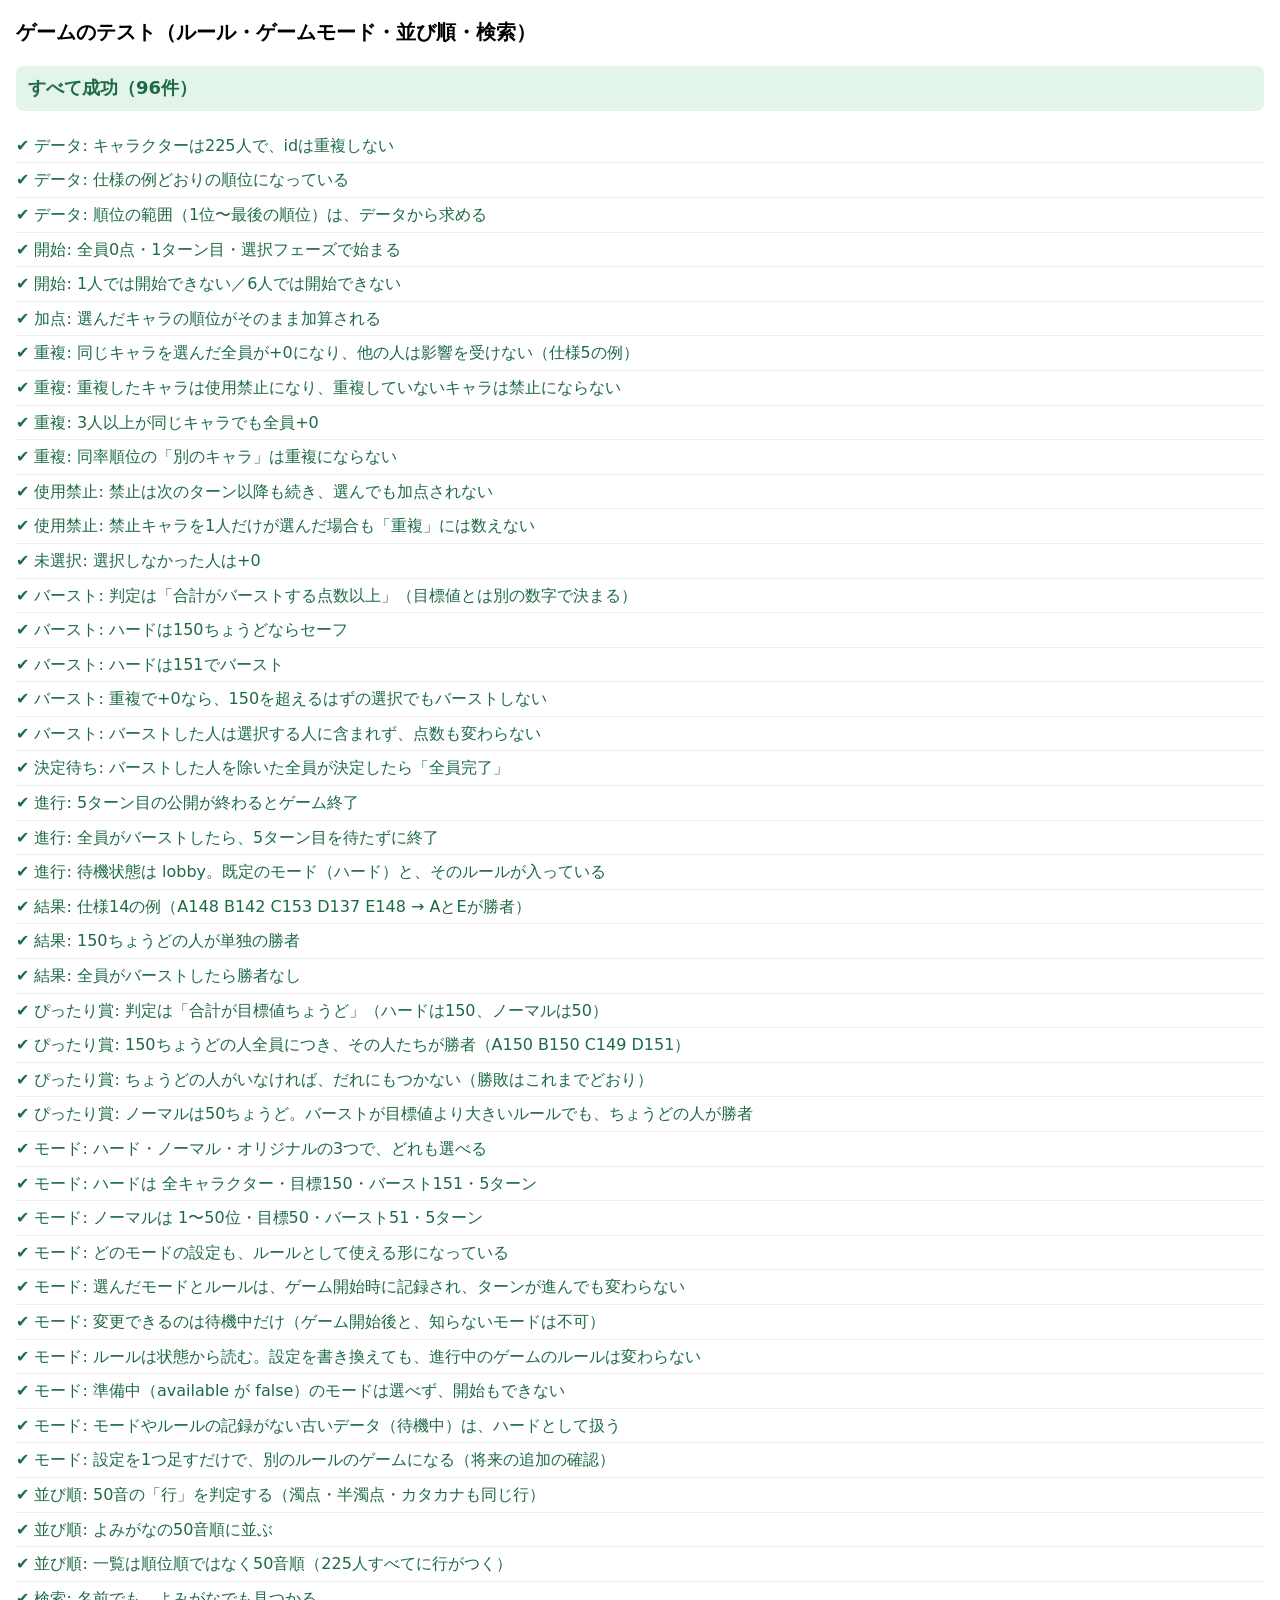
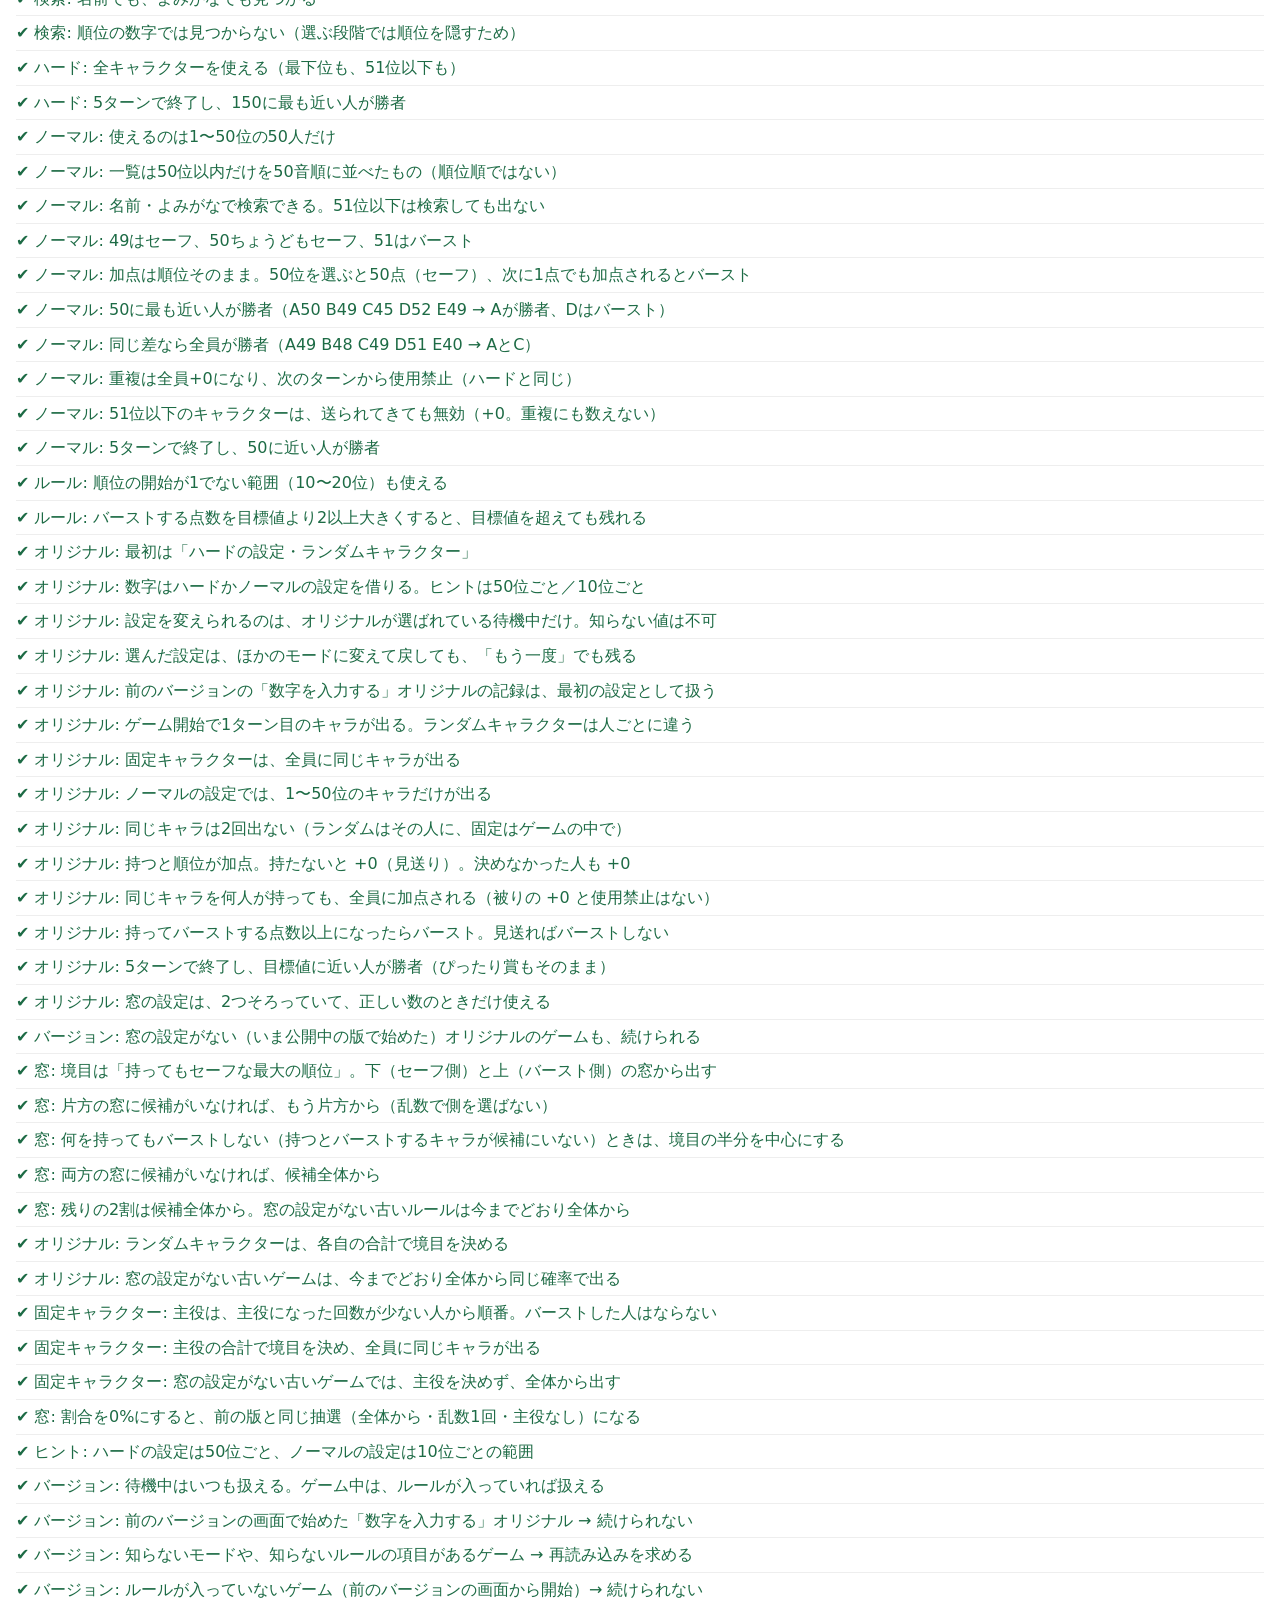
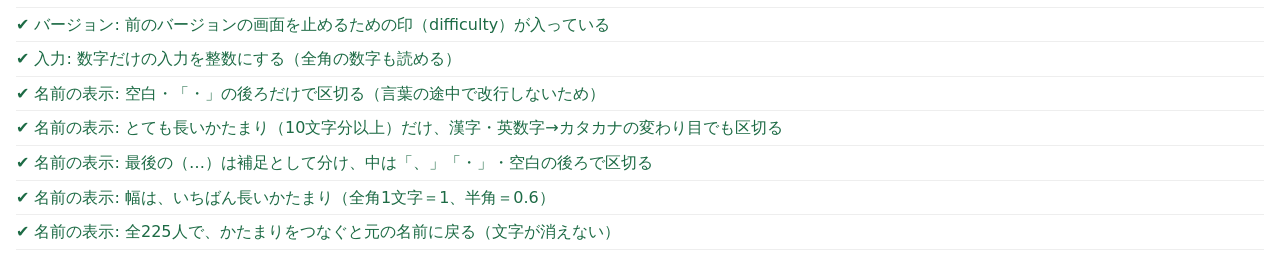
<file: tests/index.html>
<!DOCTYPE html>
<html lang="ja">
<head>
  <meta charset="UTF-8">
  <meta name="viewport" content="width=device-width, initial-scale=1">
  <title>ゲームルールのテスト</title>
  <style>
    body { font-family: system-ui, sans-serif; margin: 16px; line-height: 1.6; }
    h1 { font-size: 20px; }
    #summary { font-size: 18px; font-weight: bold; padding: 8px 12px; border-radius: 8px; }
    #summary.ok { background: #e3f4ea; color: #1d6b45; }
    #summary.ng { background: #fde8e8; color: #a11919; }
    ul { padding-left: 0; list-style: none; }
    li { padding: 4px 0; border-bottom: 1px solid #eee; }
    li.ok { color: #1d6b45; }
    li.ng { color: #a11919; font-weight: bold; }
  </style>
</head>
<body>
  <h1>ゲームのテスト（ルール・ゲームモード・並び順・検索）</h1>
  <p id="summary">実行中…</p>
  <ul id="results"></ul>
  <script type="module" src="./game-logic.test.js"></script>
</body>
</html>
</file>
